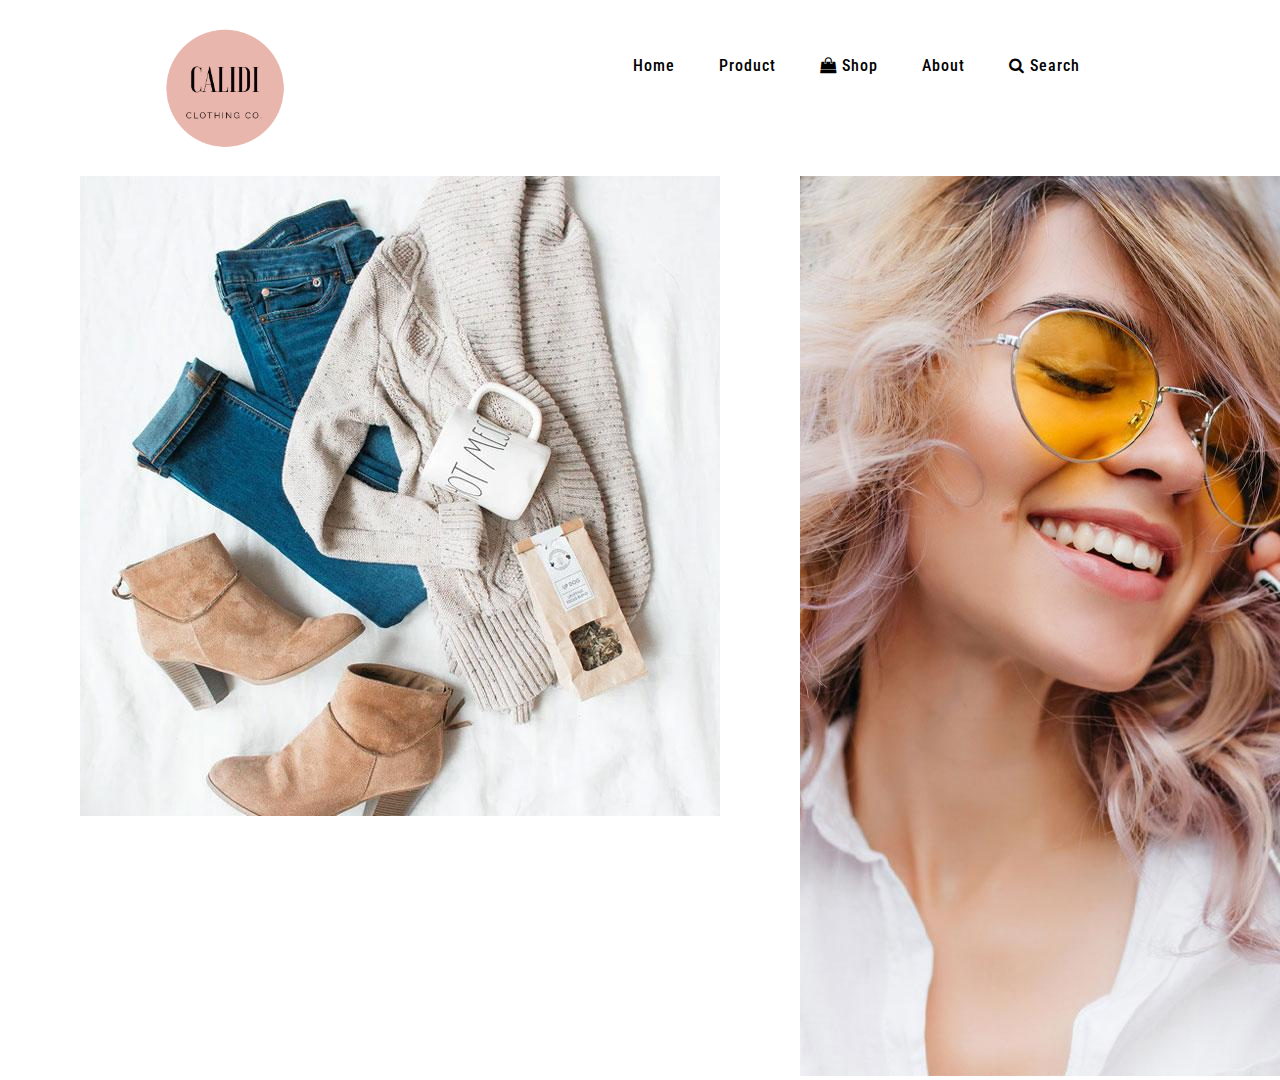
<file: landingpage/index.html>
<!DOCTYPE html>
<html lang="en">
<head>
    <meta charset="UTF-8">
    <meta name="viewport" content="width=device-width, initial-scale=1.0">
    <title>Document</title>
    <link rel="stylesheet" href="landing.css">
    <link rel="stylesheet" href="https://cdnjs.cloudflare.com/ajax/libs/font-awesome/4.7.0/css/font-awesome.min.css">
</head>
<body>
    <header>
        <nav>
            <div class="logo">
                <img src="img/logo.png" alt="">
            </div>
            <ul>
                <li><a href="#">Home</a></li>
                <li><a href="#">Product</a></li>
                <li><a href="#"><i class="fa fa-shopping-bag"></i> Shop</a></li>
                <li><a href="#">About</a></li>
                <li><a href="#"><i class="fa fa-search"></i> Search</a></li>
                
            </ul>
        </nav>
    </header>
    <div class="imgCon">
        <figure>
            <img src="img/h1.jpg" alt="" class="imgBlock">
        </figure>
        <figure>
            <img src="img/h2.jpg" alt="" class="imgBlock">
        </figure>
        <figure>
            <img src="img/h3.jpg" alt="" class="imgBlock">
        </figure>
        <figure>
            <img src="img/h4.jpg" alt="" class="imgBlock">
        </figure>
        
    </div>
</body>
</html>
</file>
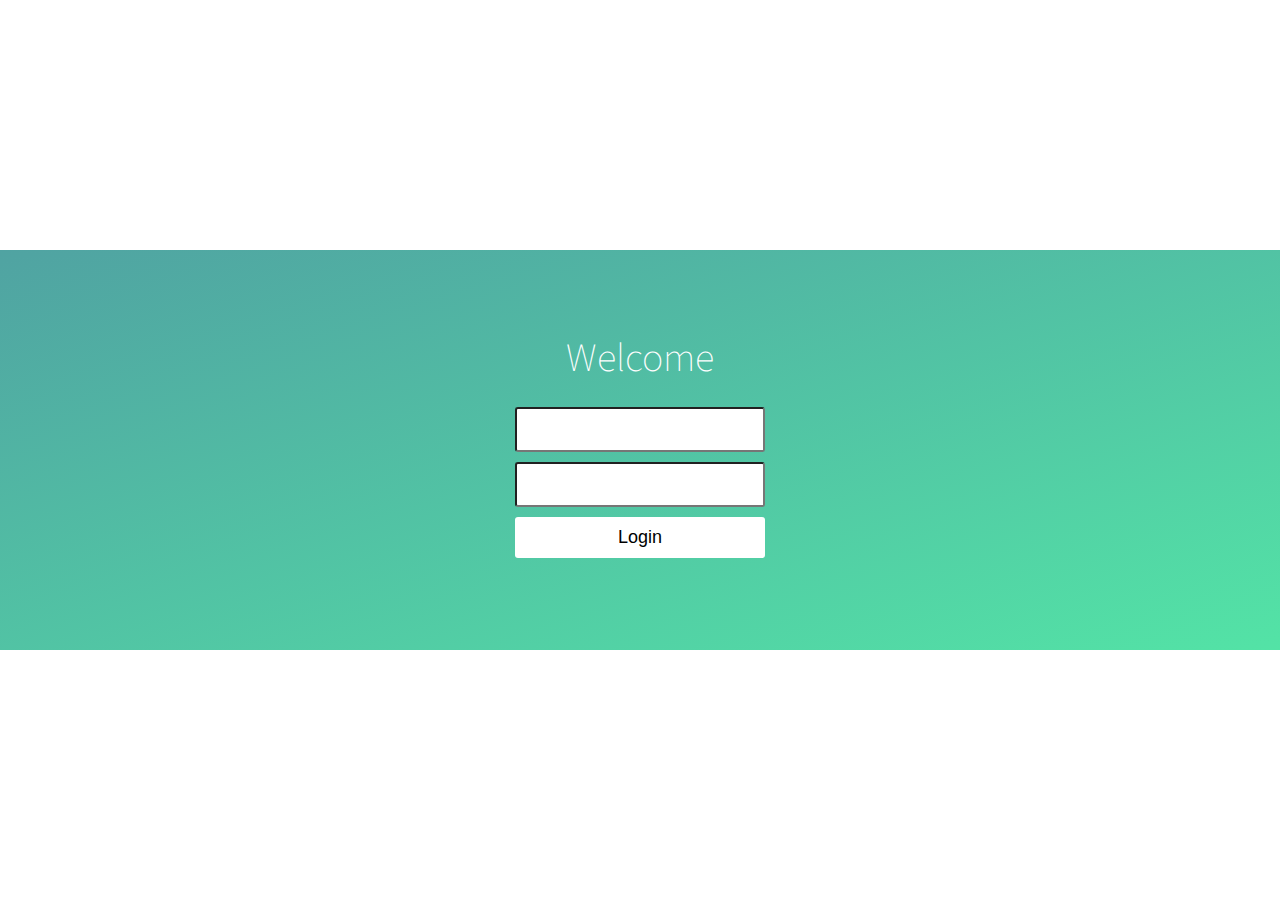
<file: Welcome Screen Animated Background/index.html>
<!DOCTYPE html>
<html lang="en">
<head>
	<meta charset="UTF-8">
	<meta name="viewport" content="width=device-width, initial-scale=1.0">
	<title>Document</title>
	<link rel="stylesheet" href="index.css">
</head>
<body>
	<div class="wrapper">
		<div class="container">
			<h1>Welcome</h1>
			
			<form class="form">
				<input type="text" placeholder="Username">
				<input type="password" placeholder="Password">
				<button type="submit" id="login-button">Login</button>
			</form>
		</div>
		
		<ul class="bg-bubbles">
			<li></li>
			<li></li>
			<li></li>
			<li></li>
			<li></li>
			<li></li>
			<li></li>
			<li></li>
			<li></li>
			<li></li>
		</ul>
	</div>
</body>
</html>
</file>
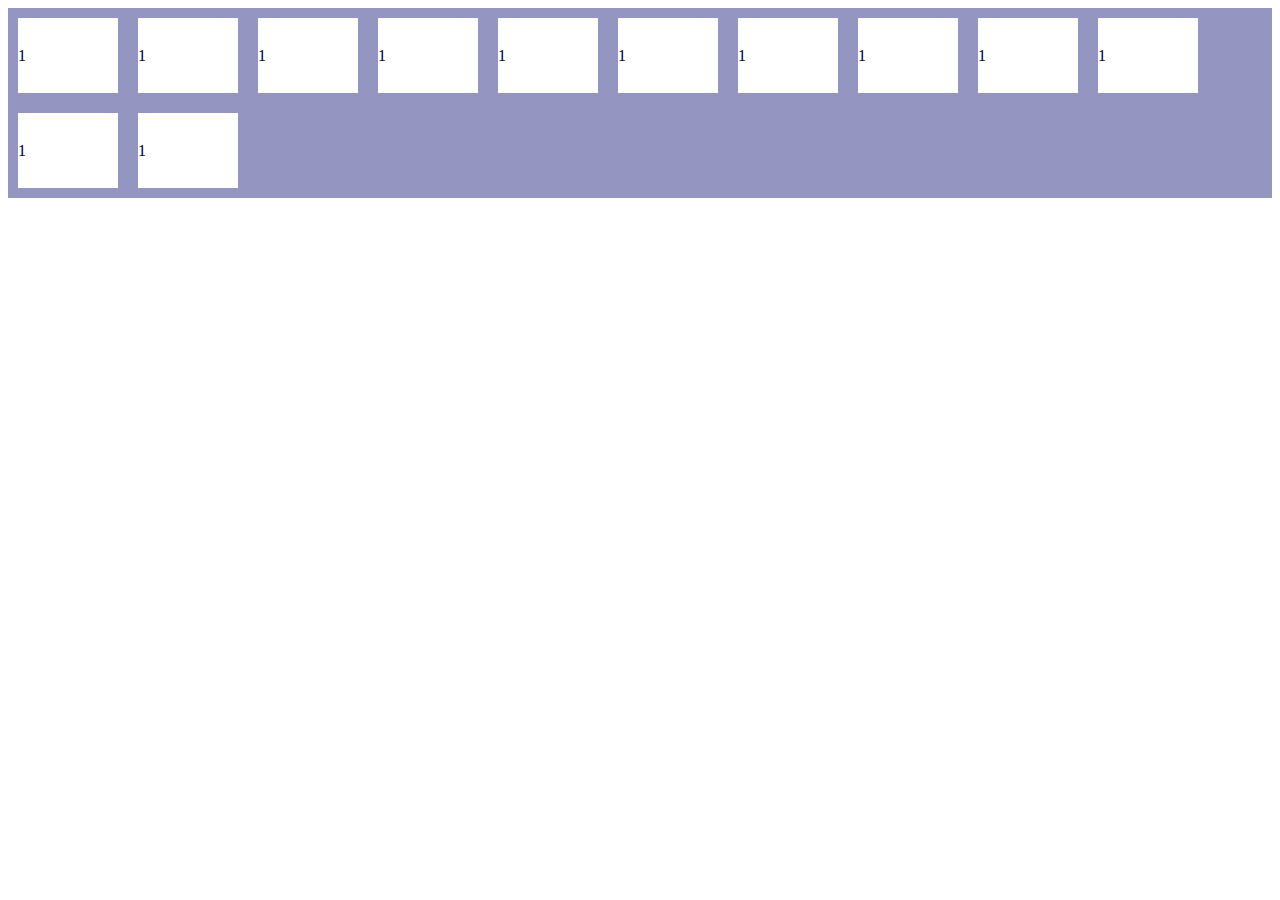
<file: View/flex.html>
<!DOCTYPE html>
<html lang="en">

<head>
    <meta charset="UTF-8">
    <meta name="viewport" content="width=device-width, initial-scale=1.0">
    <title>Flex Box</title>
    <link rel="stylesheet" href="css/flex.css">
</head>

<body>
    <div class="flex-container">
        <div>1</div>
        <div>1</div>
        <div>1</div>
        <div>1</div>
        <div>1</div>
        <div>1</div>
        <div>1</div>
        <div>1</div>
        <div>1</div>
        <div>1</div>
        <div>1</div>
        <div>1</div>
    </div>

</body>

</html>
</file>
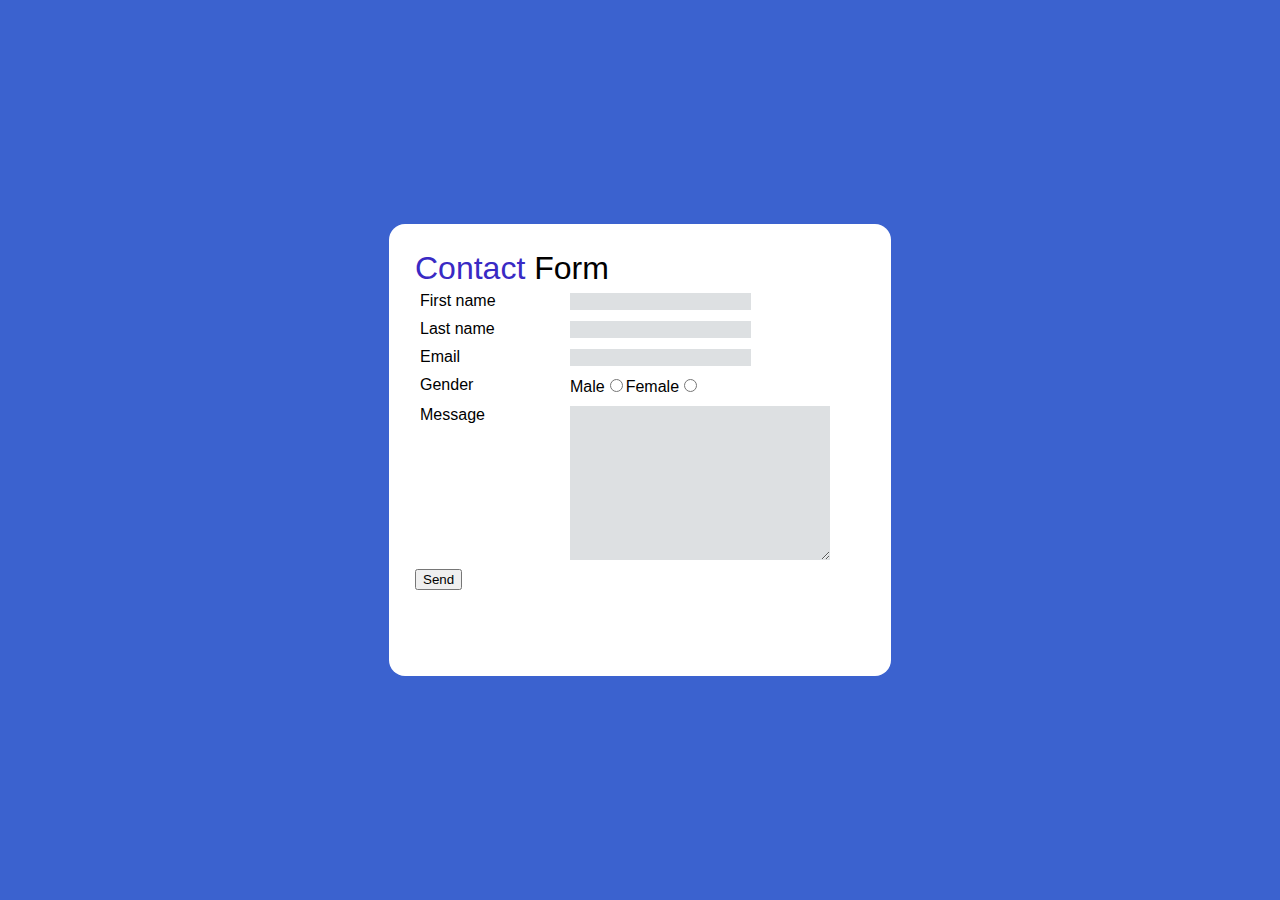
<file: View/form.html>
<!DOCTYPE html>
<html lang="en">
<head>
    <meta charset="UTF-8">
    <meta name="viewport" content="width=device-width, initial-scale=1.0">
    <title>Document</title>
    <link rel="stylesheet" href="css/form.css">
</head>
<body>
    <div class="container">
        <div class="sub-container">
            <dev class="header">Contact <span class="small-text">Form</span></dev>
            <div class="input-feilds"><label for="fname">First name</label><input type="text" name="fname" id="fname" class="input"></div>
                <div class="input-feilds"><label for="lname">Last name</label><input type="text" name="lname" id="lname" class="input"></div>
                <div class="input-feilds"><label for="email">Email</label><input type="email" name="email" id="email" class="input"></div>
                <div class="input-feilds"><label for="gen">Gender </label>Male<input type="radio" name="gen" id="gen">Female<input type="radio" name="gen" id="gen"></div>
                <div class="input-feilds"><label for="msg">Message</label><textarea name="msg" id="msg" cols="30" rows="10" class="input"></textarea></div>
                <div class="input-field"><input type="submit" value="Send"></div>
        </div>
    </div>
</body>
</html>
</file>
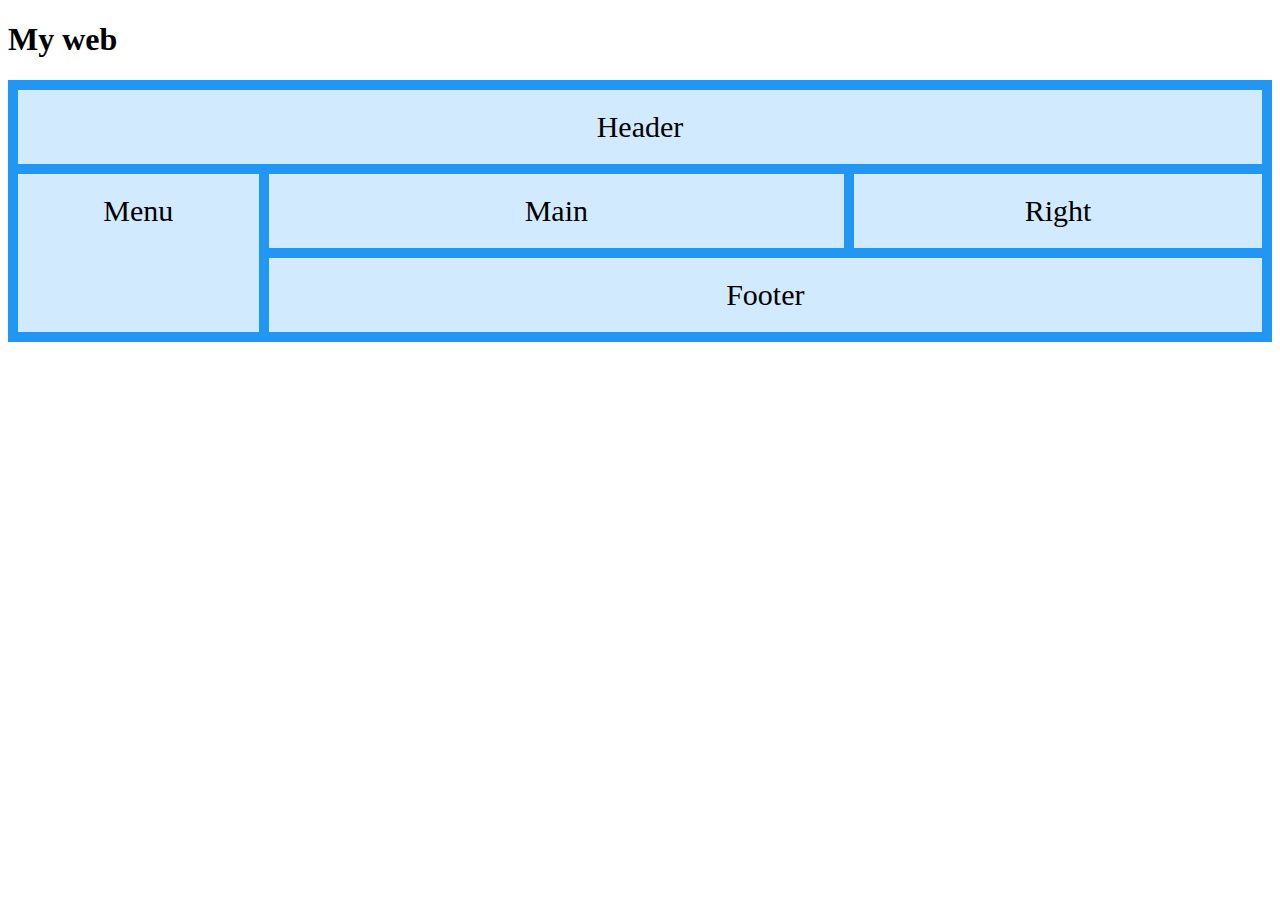
<file: View/grid.html>
<!DOCTYPE html>
<html lang="en">
<head>
    <meta charset="UTF-8">
    <meta name="viewport" content="width=device-width, initial-scale=1.0">
    <title>Grids</title>
    <link rel="stylesheet" href="css/grid.css">
</head>
<body>
    <h1>My web</h1>
    <div class="grid-container">
        <div class="item1">Header</div>
        <div class="item2">Menu</div>
        <div class="item3">Main</div>  
        <div class="item4">Right</div>
        <div class="item5">Footer</div>
      </div>
</body>
</html>
</file>
<file: landingpage/landing.css>
@import url('https://fonts.googleapis.com/css2?family=Roboto+Condensed:wght@700&display=swap');
body{
    font-family: 'Roboto Condensed', sans-serif;
    margin: 0;
    padding: 0;
}
header{
    max-width: 1200px;
}
.logo{
    margin-left: 50px;
}
.logo img{
    width: 150px;
    height: 150px;
    object-fit: contain;
    float: left;
}
nav{
    max-width: 1000px;
    margin: 10px auto;
}
nav ul{
    float: right;
}
nav ul li{
    list-style: none;
    display: inline;
}
nav ul li a{
    display: inline-block;
    text-decoration: none;
    color: black;
    letter-spacing: 1px;
    font-weight: 500;
    padding: 10px 20px ;
    margin: 20px 0;
}
.imgCon{
    width: 1200px;
    height: 600px;
    margin: 0 auto;

    display: grid;
    grid-template-columns: repeat(12, 1fr);
}
</file>
<file: Welcome Screen Animated Background/index.css>
@import url(https://fonts.googleapis.com/css?family=Source+Sans+Pro:200,300);

@prim: #53e3a6;

*{
	box-sizing: border-box;
	margin: 0;
	padding: 0;
	
	font-weight: 300;
}

body{
	font-family: 'Source Sans Pro', sans-serif;
	color: white;
	font-weight: 300;
	
	::-webkit-input-placeholder { /* WebKit browsers */
		font-family: 'Source Sans Pro', sans-serif;
			color:    white;
		font-weight: 300;
	}
	:-moz-placeholder { /* Mozilla Firefox 4 to 18 */
		font-family: 'Source Sans Pro', sans-serif;
		 color:    white;
		 opacity:  1;
		font-weight: 300;
	}
	::-moz-placeholder { /* Mozilla Firefox 19+ */
		font-family: 'Source Sans Pro', sans-serif;
		 color:    white;
		 opacity:  1;
		font-weight: 300;
	}
	:-ms-input-placeholder { /* Internet Explorer 10+ */
		font-family: 'Source Sans Pro', sans-serif;
		 color:    white;
		font-weight: 300;
	}
}

.wrapper{
	background: #50a3a2;
background: -webkit-linear-gradient(top left, #50a3a2 0%, #53e3a6 100%);
background: -moz-linear-gradient(top left, #50a3a2 0%, #53e3a6 100%);
background: -o-linear-gradient(top left, #50a3a2 0%, #53e3a6 100%);
background: linear-gradient(to bottom right, #50a3a2 0%, #53e3a6 100%);
	
	position: absolute;
	top: 50%;
	left: 0;
	width: 100%;
	height: 400px;
	margin-top: -200px;
	overflow: hidden;
	
	&.form-success{
		.container{
			h1{
				transform: translateY(85px);
			}
		}
	}
}

.container{
	max-width: 600px;
	margin: 0 auto;
	padding: 80px 0;
	height: 400px;
	text-align: center;
	
	h1{
		font-size: 40px;
		transition-duration: 1s;
		transition-timing-function: ease-in-put;
		font-weight: 200;
	}
}

form{
	padding: 20px 0;
	position: relative;
	z-index: 2;
	
	input{
		display: block;
		appearance: none;
		outline: 0;
		border: 1px solid fade(white, 40%);
		background-color: fade(white, 20%);
		width: 250px;
		
		border-radius: 3px;
		padding: 10px 15px;
		margin: 0 auto 10px auto;
		display: block;
		text-align: center;
		font-size: 18px;
		
		color: white;
		
		transition-duration: 0.25s;
		font-weight: 300;
		
		&:hover{
			background-color: fade(white, 40%);
		}
		
		&:focus{
			background-color: white;
			width: 300px;
			
			color: @prim;
		}
	}
	
	button{
		appearance: none;
		outline: 0;
		background-color: white;
		border: 0;
		padding: 10px 15px;
		color: @prim;
		border-radius: 3px;
		width: 250px;
		cursor: pointer;
		font-size: 18px;
		transition-duration: 0.25s;
		
		&:hover{
			background-color: rgb(245, 247, 249);
		}
	}
}

.bg-bubbles{
	position: absolute;
	top: 0;
	left: 0;
	width: 100%;
	height: 100%;
	
	z-index: 1;
	
	li{
		position: absolute;
		list-style: none;
		display: block;
		width: 40px;
		height: 40px;
		background-color: fade(white, 15%);
		bottom: -160px;
		
		-webkit-animation: square 25s infinite;
		animation:         square 25s infinite;
		
		-webkit-transition-timing-function: linear;
		transition-timing-function: linear;
		
		&:nth-child(1){
			left: 10%;
		}
		
		&:nth-child(2){
			left: 20%;
			
			width: 80px;
			height: 80px;
			
			animation-delay: 2s;
			animation-duration: 17s;
		}
		
		&:nth-child(3){
			left: 25%;
			animation-delay: 4s;
		}
		
		&:nth-child(4){
			left: 40%;
			width: 60px;
			height: 60px;
			
			animation-duration: 22s;
			
			background-color: fade(white, 25%);
		}
		
		&:nth-child(5){
			left: 70%;
		}
		
		&:nth-child(6){
			left: 80%;
			width: 120px;
			height: 120px;
			
			animation-delay: 3s;
			background-color: fade(white, 20%);
		}
		
		&:nth-child(7){
			left: 32%;
			width: 160px;
			height: 160px;
			
			animation-delay: 7s;
		}
		
		&:nth-child(8){
			left: 55%;
			width: 20px;
			height: 20px;
			
			animation-delay: 15s;
			animation-duration: 40s;
		}
		
		&:nth-child(9){
			left: 25%;
			width: 10px;
			height: 10px;
			
			animation-delay: 2s;
			animation-duration: 40s;
			background-color: fade(white, 30%);
		}
		
		&:nth-child(10){
			left: 90%;
			width: 160px;
			height: 160px;
			
			animation-delay: 11s;
		}
	}
}

@-webkit-keyframes square {
  0%   { transform: translateY(0); }
  100% { transform: translateY(-700px) rotate(600deg); }
}
@keyframes square {
  0%   { transform: translateY(0); }
  100% { transform: translateY(-700px) rotate(600deg); }
}
</file>
<file: View/css/flex.css>
.flex-container{ /* selectors*/
    display: flex; /*flex-container becomes flexible by setting it's display : to flex  */
    flex-direction: row;
    background-color: rgb(149, 149, 194);
    flex-wrap: wrap;
    
}
.flex-container > div { /* apply all <div> tags inside the flex-container*/
    width: 100px;
    background-color: white;
    margin: 10px;
    line-height: 75px;
    align-items: flex-start;
}

/*        .flex-container {
  display: flex;
  flex-direction: column;
  background-color: DodgerBlue;
}

.flex-container > div {
  background-color: #f1f1f1;
  width: 100px;
  margin: 10px;
  text-align: center;
  line-height: 75px;
  font-size: 30px;
}
    </style> */
</file>
<file: View/css/form.css>
body{
    margin: 0;
}
.container{
    width: 100%;
    height: 100vh;
    background-color: rgb(59, 98, 207);
    display: flex;
    align-items: center;
    justify-content: center;
    font-family: 'Gill Sans', 'Gill Sans MT', Calibri, 'Trebuchet MS', sans-serif;
    
}
.sub-container{
    width: 450px;
    height: 400px;
    background-color: white;
    padding: 0.7cm;
    border-radius: 16px;
}
.header{
    font-size: xx-large;
    font-weight:500;
    color: rgb(57, 42, 196);
}
.small-text{
    color: black    ;
}
label{
    width: 150px;
    float: left;
}
.input-feilds{
    padding: 5px;
}

.input{
    background-color: rgb(221, 224, 226);
    border: 0 ;
}
</file>
<file: View/css/grid.css>
.item1 { grid-area: header; }
.item2 { grid-area: menu; }
.item3 { grid-area: main; }
.item4 { grid-area: right; }
.item5 { grid-area: footer; }

.grid-container{
    display: grid;
    grid-template-areas: 
        'header header header header header header'
        'menu main main main right right'
        'menu footer footer footer footer footer';
   
    grid-gap: 10px;
    background-color: #2196F3;
    padding: 10px;
}
.grid-container > div {
    background-color: rgba(255, 255, 255, 0.8);
    text-align: center;
    padding: 20px 0;
    font-size: 30px;
  }
  @media only screen and (max-width:700px){
      body{
          background-color: #2196F3 ;
      }
    .grid-container{
        grid-template-areas: 
        "menu header header header header header"
        ;
    }
  }
</file>
